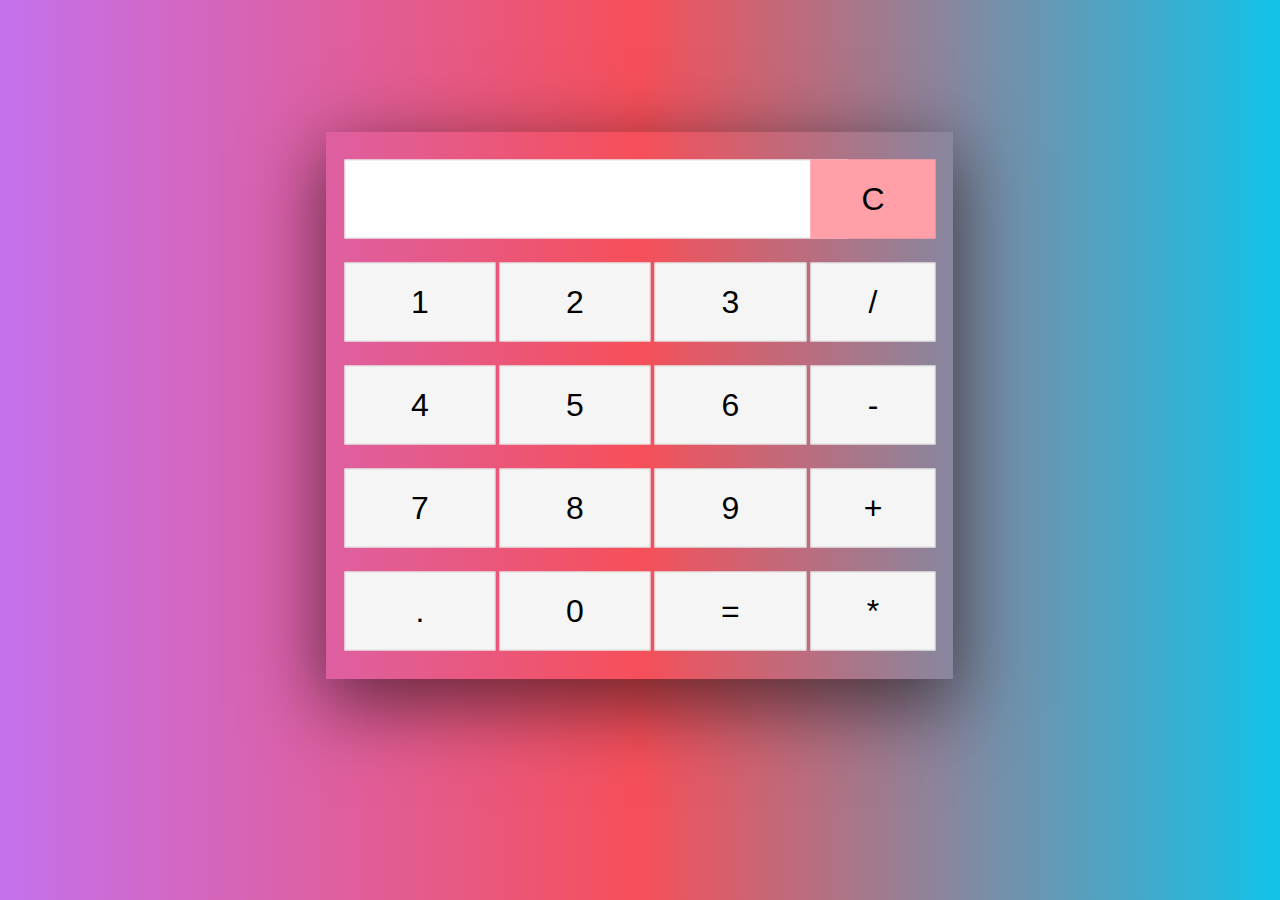
<file: calculatrice/index.html>
<!DOCTYPE html>
<html lang="en">
<head>
    <meta charset="UTF-8">
    <meta http-equiv="X-UA-Compatible" content="IE=edge">
    <meta name="viewport" content="width=device-width, initial-scale=1.0">
    <title>Document</title>
    <link rel="stylesheet" href="style.css">
</head>
<body>
    <table class="tbl">
        <tr>
            <td colspan="3"><input type="text" id="result"></td>
            <td><input type="button" value="C" onclick="clr()" id="clear"></td>
        </tr>
        <tr>
            <td><input type="button" value="1" onclick="Num('1')"></td>
            <td><input type="button" value="2" onclick="Num('2')"></td>
            <td><input type="button" value="3" onclick="Num('3')"></td>
            <td><input type="button" value="/" onclick="Num('/')"></td>
        </tr>
        <tr>
            <td><input type="button" value="4" onclick="Num('4')"></td>
            <td><input type="button" value="5" onclick="Num('5')"></td>
            <td><input type="button" value="6" onclick="Num('6')"></td>
            <td><input type="button" value="-" onclick="Num('-')"></td>
        </tr>
        <tr>
            <td><input type="button" value="7" onclick="Num('1')"></td>
            <td><input type="button" value="8" onclick="Num('2')"></td>
            <td><input type="button" value="9" onclick="Num('3')"></td>
            <td><input type="button" value="+" onclick="Num('+')"></td>
        </tr>
        <tr>
            <td><input type="button" value="." onclick="Num('1')"></td>
            <td><input type="button" value="0" onclick="Num('0')"></td>
            <td><input type="button" value="=" onclick="equal()"></td>
            <td><input type="button" value="*" onclick="Num('*')"></td>
        </tr>

    </table>

    <script src="script.js"></script>
</body>
</html>
</file>
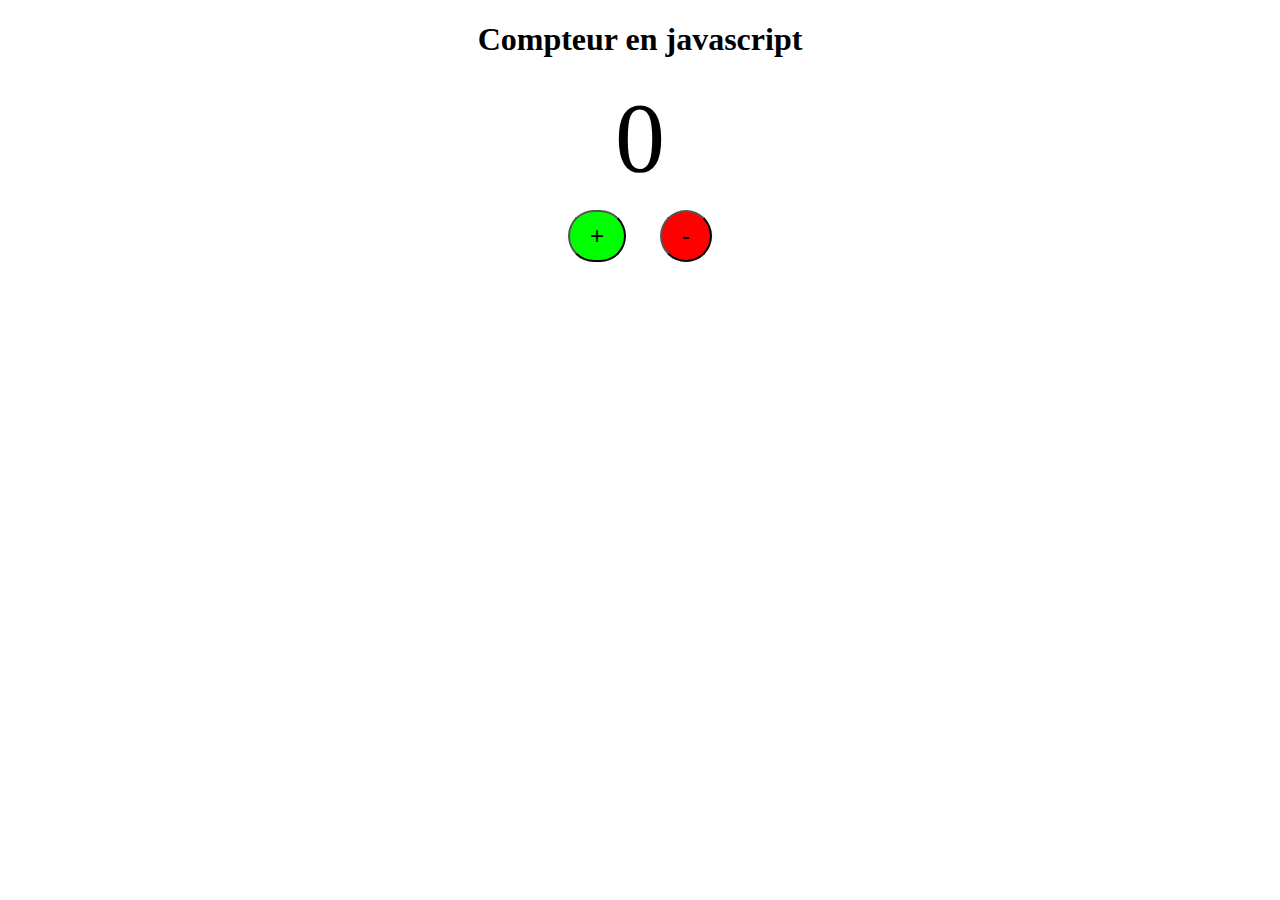
<file: compteur/index.html>
<!DOCTYPE html>
<html lang="en">
<head>
    <meta charset="UTF-8">
    <meta http-equiv="X-UA-Compatible" content="IE=edge">
    <meta name="viewport" content="width=device-width, initial-scale=1.0">
    <title>Compteur en Javascript</title>
    <link rel="stylesheet" href="style.css">
</head>
<body>
    <h1>Compteur en javascript</h1>
        <div id="interface">
            <div id="compteur">0</div>
            <div>
                <button id="inc" class="btn">+</button>
                <button id="dec" class="btn">-</button>
            </div>
        </div>
    
        <script src="script.js"></script>
</body>
</html>
</file>
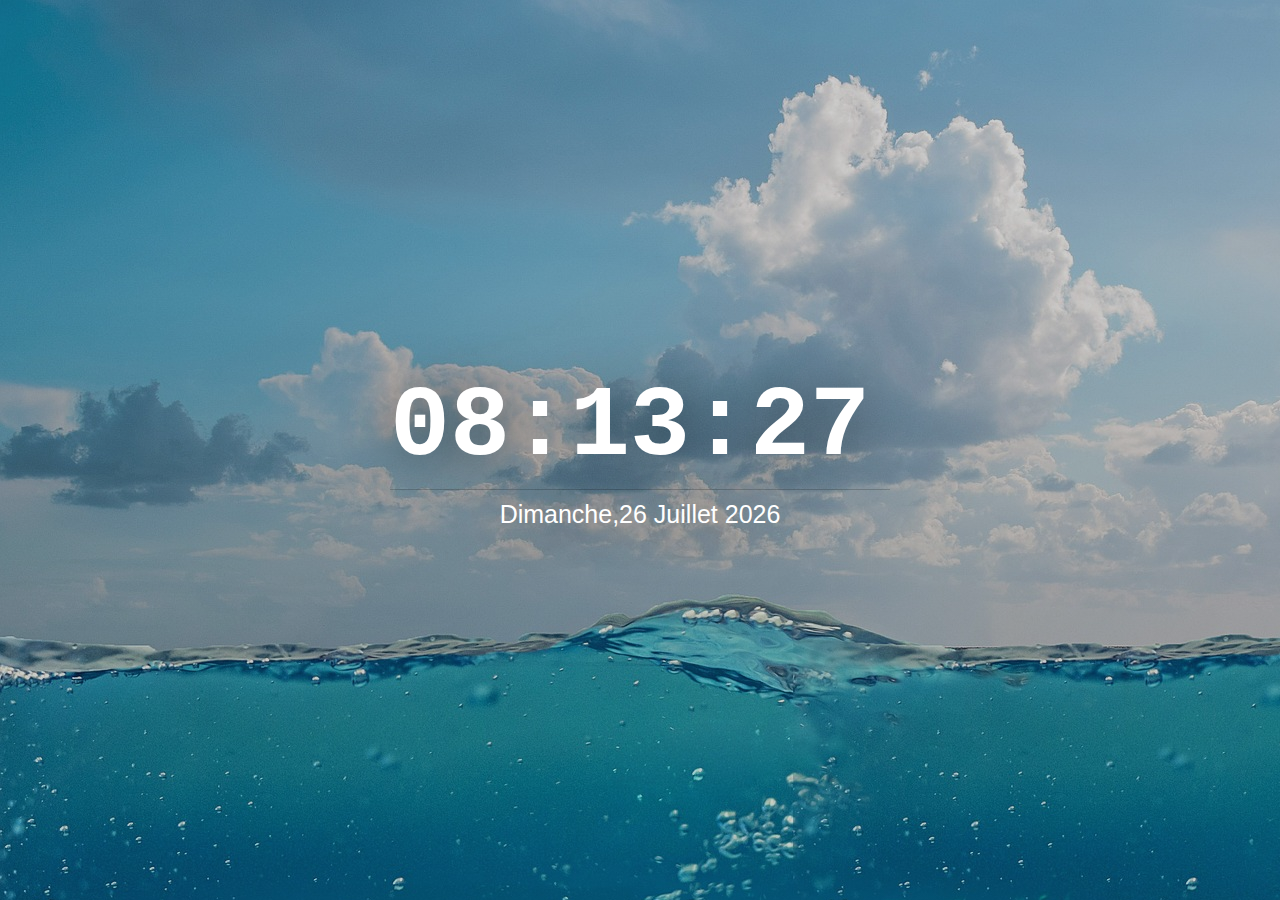
<file: Horloge js/index.html>
<!DOCTYPE html>
<html lang="en">
<head>
    <meta charset="UTF-8">
    <meta http-equiv="X-UA-Compatible" content="IE=edge">
    <meta name="viewport" content="width=, initial-scale=1.0">
    <link rel="stylesheet" href="style.css">
    <title>Document</title>
</head>
<body>
    <div class="horloge">
        <div class="heures"></div>
        <div class="date"></div>
    </div>

    <script src="script.js"></script>
</body>
</html>
</file>
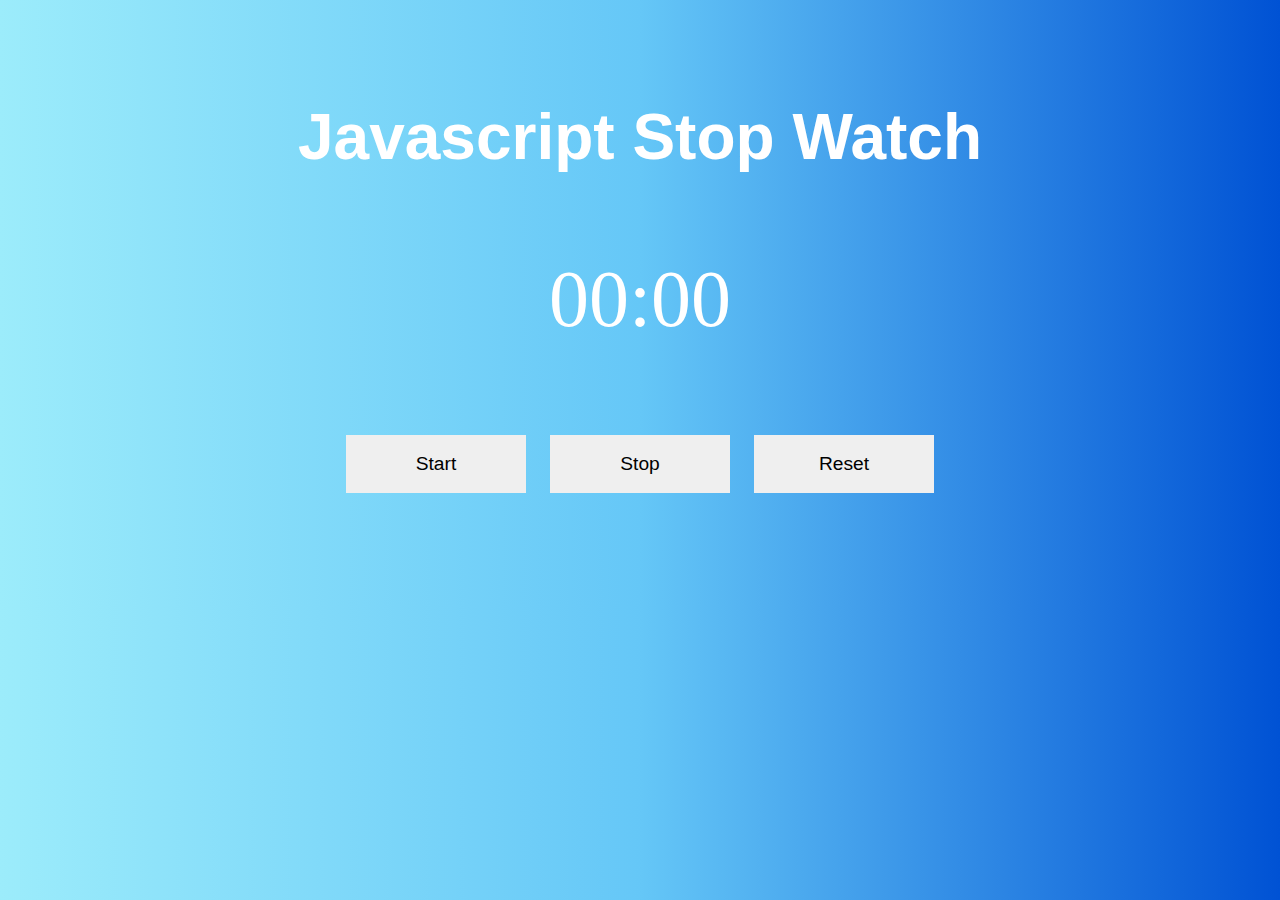
<file: Stop Watch/index.html>
<!DOCTYPE html>
<html lang="en">
<head>
    <meta charset="UTF-8">
    <meta http-equiv="X-UA-Compatible" content="IE=edge">
    <meta name="viewport" content="width=device-width, initial-scale=1.0">
    <title>Javascript Stop Watch</title>
    <link rel="stylesheet" href="style.css">
    <script src="script.js" defer></script>
</head>
<body>
    <div class="container">
        <h1>Javascript Stop Watch</h1>
        <p><span id="second">00</span>:<span id="tens">00</span></p>
        <button id="btn-start">Start</button>
        <button id="btn-stop">Stop</button>
        <button id="btn-reset">Reset</button>
    </div>
</body>
</html>
</file>
<file: calculatrice/style.css>
body{
    background: linear-gradient(to right, #c471ed, #f64f59, #12c2e9);
}
table.tbl{
    position: absolute;
    top: 45%;
    left: 50%;
    transform: translate(-50%, -50%);
    padding: 15px;
    box-shadow: rgba(0, 0, 0, 0.56) 0px 22px 70px 4px;
}
input[type="button"]{
    color: black;
    cursor: pointer;
    background-color: whitesmoke;
    font-size: 2em;
    border: 1px solid #ddd;
    padding: 20px;
    width: 100%;
    margin: 10px 60px 10px 0px;
}
input[type="text"]{
    color: black;
    background: white;
    border: 1px solid #ddd;
    padding: 20px;
    font-size: 2em;
    width: 100%;
}
#clear{
    background: #ff9fa8;
    border: 1px solid #ff9fa8;
}
</file>
<file: compteur/style.css>
h1{
    text-align: center;
}

#interface{
    display: flex;
    flex-direction: column;
    justify-content: center;
    align-items: center;
}

#compteur{
    font-size: 100px;
}

.btn{
    font-size: x-large;
    padding: 10px 20px;
    margin: 15px;
    border-radius: 50px;
    transition: background-color 0.3s;
}

#inc {
    background-color: lime;
}

#dec {
    background-color: red;
}

#inc:hover {
    background-color: rgb(0, 194, 0);
}

#dec:hover{
    background-color: rgb(187, 3, 3);
}
</file>
<file: Stop Watch/style.css>
body{
    margin: 0%;
    padding: 0%;
    background: linear-gradient(to right, #9cecfb, #65c7f7, #0052d4);
}
.container{
    margin: 100px auto;
    text-align: center;
}
h1{
    font-size: 4em;
    font-family: Arial, Helvetica, sans-serif;
    color: #fff;
}
p{
    font-size: 5em;
    color: #fff;
}
button{
    border: none;
    padding: 18px 10px;
    font-size: 1.2em;
    width: 180px;
    margin: 10px;
}
button:hover{
    cursor: pointer;
    background-color: #65c7f7;
    color: #fff;
    transition: 0.4s;
    border: none;
}
</file>
<file: Horloge js/style.css>
/* RESET */
*,
*::before,
*::after {
    margin: 0;
    padding: 0;
    box-sizing: border-box;
}

body{
    background-image: 
    linear-gradient(to bottom, rgba(10,10,10,0.2)0%,  rgba(10,10,10,0.2)100%),
    url(water_sea.jpg);
    height: 100vh;
    width: 100vw;

    display: flex;
    justify-content: center;
    align-items: center;
}

.horloge{
    display: flex;
    flex-direction: column;
    justify-content: center;
    align-items: center;
    color: #fff;
    text-shadow: 0 2px 50px rgba(10,10,10,0.5);
}
.heures{
    width: 500px;
    font-size: 100px;
    font-family: 'Courier New', Courier, monospace;
    font-weight: 700;
    padding-bottom: 5px;
    border-bottom: 5px;
    border-bottom: 1px solid rgba(10,10,10,0.2);
}

.date{
    font-size: 25px;
    font-family: 'Lucida Sans', 'Lucida Sans Regular', 'Lucida Grande', 'Lucida Sans Unicode', Geneva, Verdana, sans-serif;
    padding-top: 10px;
}
</file>
